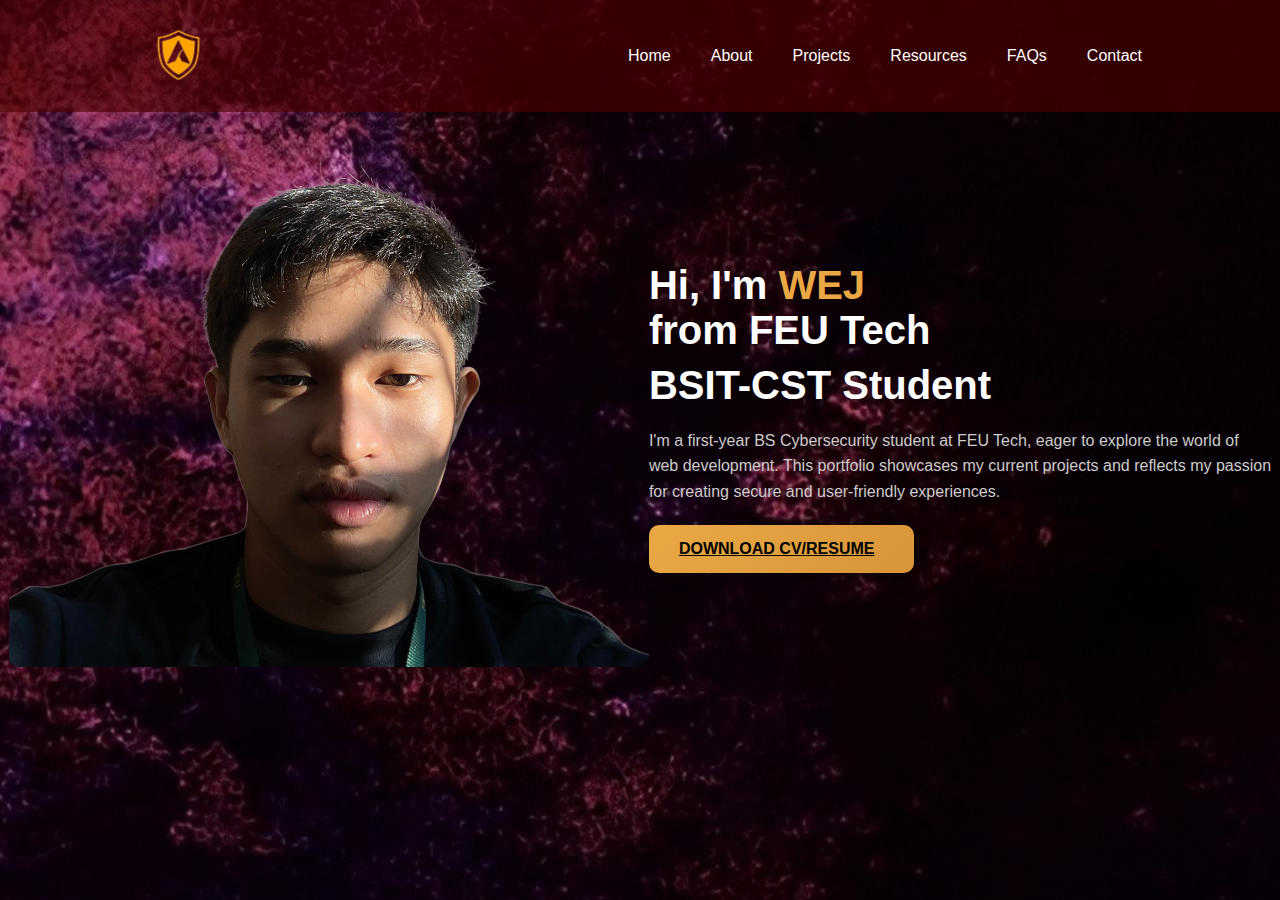
<file: index.html>
<!DOCTYPE html>
<html lang="en">
<head>
    <meta charset="UTF-8">
    <meta name="viewport" content="width=device-width, initial-scale=1.0">
    <title>Portfolio</title>
    <link rel="stylesheet" href="./assets/css/style.css">
</head>
<body>
    <header id="header">
        <div class="container">
            <nav>
                <img src="./assets/img/Logo__1_-removebg-preview.png" class="logo" alt="Logo">
                <ul>
                    <li><a href="./index.html">Home</a></li>
                    <li><a href="./pages/about/index.html">About</a></li>
                    <li><a href="./pages/projects/index.html">Projects</a></li>
                    <li><a href="./pages/resources/index.html">Resources</a></li>
                    <li><a href="./pages/FAQs/index.html">FAQs</a></li>
                    <li><a href="./pages/contact/index.html">Contact</a></li>
                </ul>
            </nav>
        </div>
    </header>

     <!-- hero section-->
     <section class="hero">
        <img src="./assets/img/hero-landing-page.png" alt="hero-landing" class="hero-img">
        <div class="header-text">
            <h1>Hi, I'm <span>WEJ</span> <br> from FEU Tech </h1>
            <h3 class="subheader">BSIT-CST Student</h3>
            <p>I'm a first-year BS Cybersecurity student at FEU Tech, eager to explore the world of <br> web development.
               This portfolio showcases my current projects and reflects my passion <br>for creating secure and user-friendly experiences.</p>
            <a href="./assets/docs/Copy of Armamento RESUME.pdf" download class="download-btn">Download CV/Resume
                <i class="fa fa-download"></i>
            </a>
        </div>
    </section>
     <!-- end hero section-->
</body>
</html>
</file>
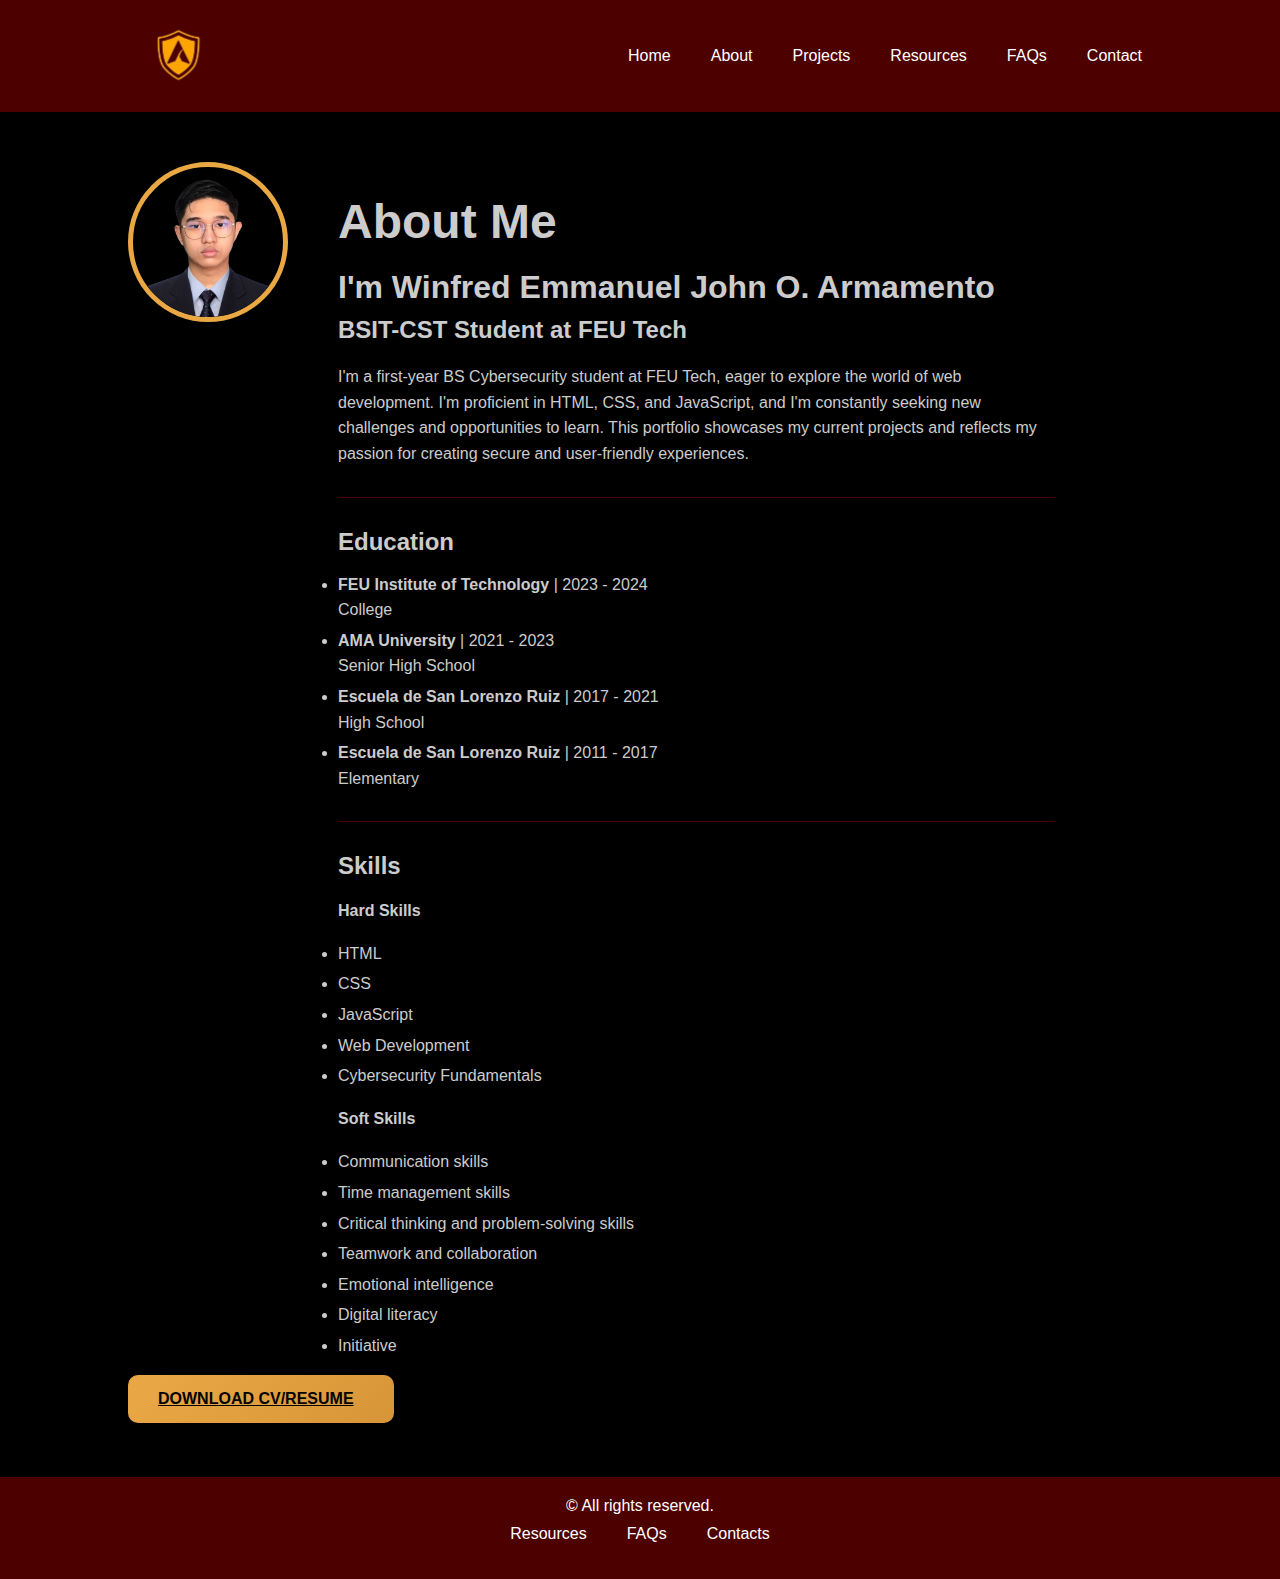
<file: pages/about/index.html>
<!DOCTYPE html>
<html lang="en">
<head>
    <meta charset="UTF-8">
    <meta name="viewport" content="width=device-width, initial-scale=1.0">
    <title>About</title>
    <link rel="stylesheet" href="../about/assets/css/style.css">
</head>
<body>
    <header id="header">
        <div class="container">
            <nav>
                <img src="../about/assets/img/Logo__1_-removebg-preview.png" class="logo" alt="Logo">
                <ul>
                    <li><a href="../../index.html">Home</a></li>
                    <li><a href="../about/index.html">About</a></li>
                    <li><a href="../projects/index.html">Projects</a></li>
                    <li><a href="../resources/index.html">Resources</a></li>
                    <li><a href="../FAQs/index.html">FAQs</a></li>
                    <li><a href="../contact/index.html">Contact</a></li>
                </ul>
            </nav>
        </div>
    </header>

    <section class="about-section">
        <div class="container">
            <div class="about-content">
                <div class="about-image">
                    <img src="../about/assets/img/formal-img.png" alt="Profile Picture">
                </div>
                <div class="about-text">
                    <h1>About Me</h1>
                    <h2>I'm Winfred Emmanuel John O. Armamento</h2>
                    <h3>BSIT-CST Student at FEU Tech</h3>
                    <p>I'm a first-year BS Cybersecurity student at FEU Tech, eager to explore the world of web development. I'm proficient in HTML, CSS, and JavaScript, and I'm constantly seeking new challenges and opportunities to learn. This portfolio showcases my current projects and reflects my passion for creating secure and user-friendly experiences.</p>
                    
                    <div class="section-divider"></div>
                    
                    <h3 class="subheader">Education</h3>
                    <ul class="list">
                        <li><strong>FEU Institute of Technology</strong> | 2023 - 2024 <br> College</li>
                        <li><strong>AMA University</strong> | 2021 - 2023 <br> Senior High School</li>
                        <li><strong>Escuela de San Lorenzo Ruiz</strong> | 2017 - 2021 <br> High School</li>
                        <li><strong>Escuela de San Lorenzo Ruiz</strong> | 2011 - 2017 <br> Elementary</li>
                    </ul>
                    
                    <div class="section-divider"></div>
                    
                    <h3 class="subheader">Skills</h3>
                    
                    <h4 class="subheader">Hard Skills</h4>
                    <ul class="list">
                        <li>HTML</li>
                        <li>CSS</li>
                        <li>JavaScript</li>
                        <li>Web Development</li>
                        <li>Cybersecurity Fundamentals</li>
                    </ul>
                    
                    <h4 class="subheader">Soft Skills</h4>
                    <ul class="list">
                        <li>Communication skills</li>
                        <li>Time management skills</li>
                        <li>Critical thinking and problem-solving skills</li>
                        <li>Teamwork and collaboration</li>
                        <li>Emotional intelligence</li>
                        <li>Digital literacy</li>
                        <li>Initiative</li>
                    </ul>
                </div>
            </div>
            <a href="./assets/docs/Copy of Armamento RESUME.pdf" download class="download-btn">Download CV/Resume
                <i class="fa fa-download"></i>
            </a>
        </div>
    </section>

    <footer>
        <div class="container">
            <p>&copy; All rights reserved.</p>
            <ul>
                <li><a href="../resources/index.html">Resources</a></li>
                <li><a href="../FAQs/index.html">FAQs</a></li>
                <li><a href="../contact/index.html">Contacts</a></li>
            </ul>
        </div>
    </footer>
</body>
</html>
</file>
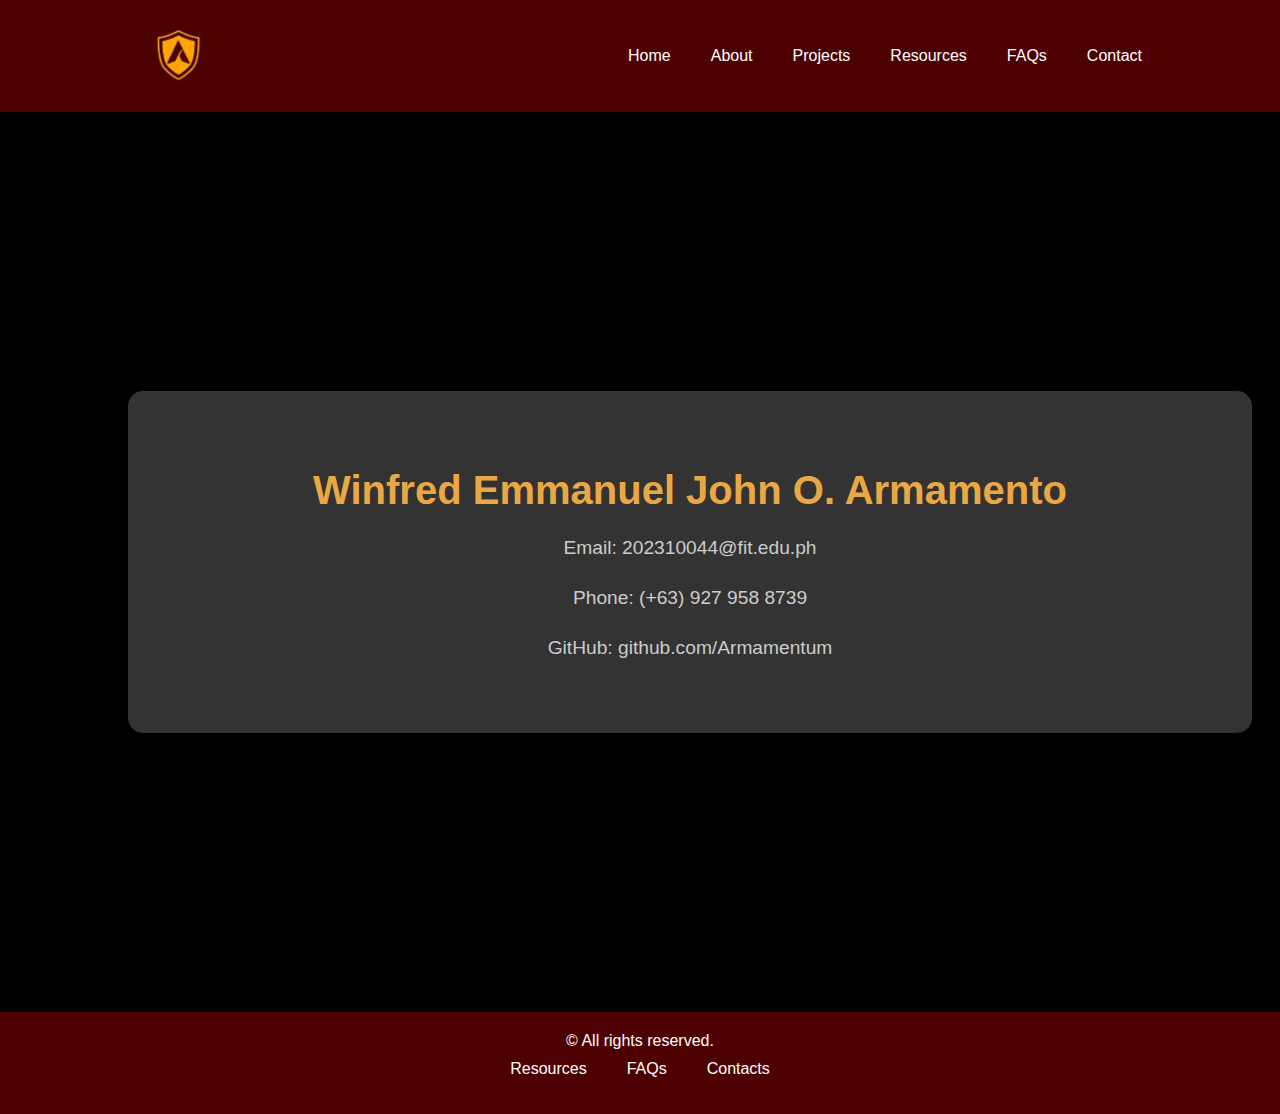
<file: pages/contact/index.html>
<!DOCTYPE html>
<html lang="en">
<head>
    <meta charset="UTF-8">
    <meta name="viewport" content="width=device-width, initial-scale=1.0">
    <title>Contact</title>
    <link rel="stylesheet" href="../contact/assets/css/style.css">
</head>
<body>
    <header id="header">
        <div class="container">
            <nav>
                <img src="./assets/img/Logo__1_-removebg-preview.png" class="logo" alt="Logo">
                <ul>
                    <li><a href="../../index.html">Home</a></li>
                    <li><a href="../about/index.html">About</a></li>
                    <li><a href="../projects/index.html">Projects</a></li>
                    <li><a href="../resources/index.html">Resources</a></li>
                    <li><a href="../FAQs/index.html">FAQs</a></li>
                    <li><a href="../contact/index.html">Contact</a></li>
                </ul>
            </nav>
        </div>
    </header>

    <section class="hero-section">
        <div class="container">
            <div class="contact-card">
                <h1>Winfred Emmanuel John O. Armamento</h1>
                <p>Email: 202310044@fit.edu.ph</p>
                <p>Phone: (+63) 927 958 8739</p>
                <p>GitHub: github.com/Armamentum</p>
            </div>
        </div>
    </section>

    <footer>
        <div class="container">
            <p>&copy; All rights reserved.</p>
            <ul>
                <li><a href="../resources/index.html">Resources</a></li>
                <li><a href="../FAQs/index.html">FAQs</a></li>
                <li><a href="../contact/index.html">Contacts</a></li>
            </ul>
        </div>
    </footer>
</body>
</html>
</file>
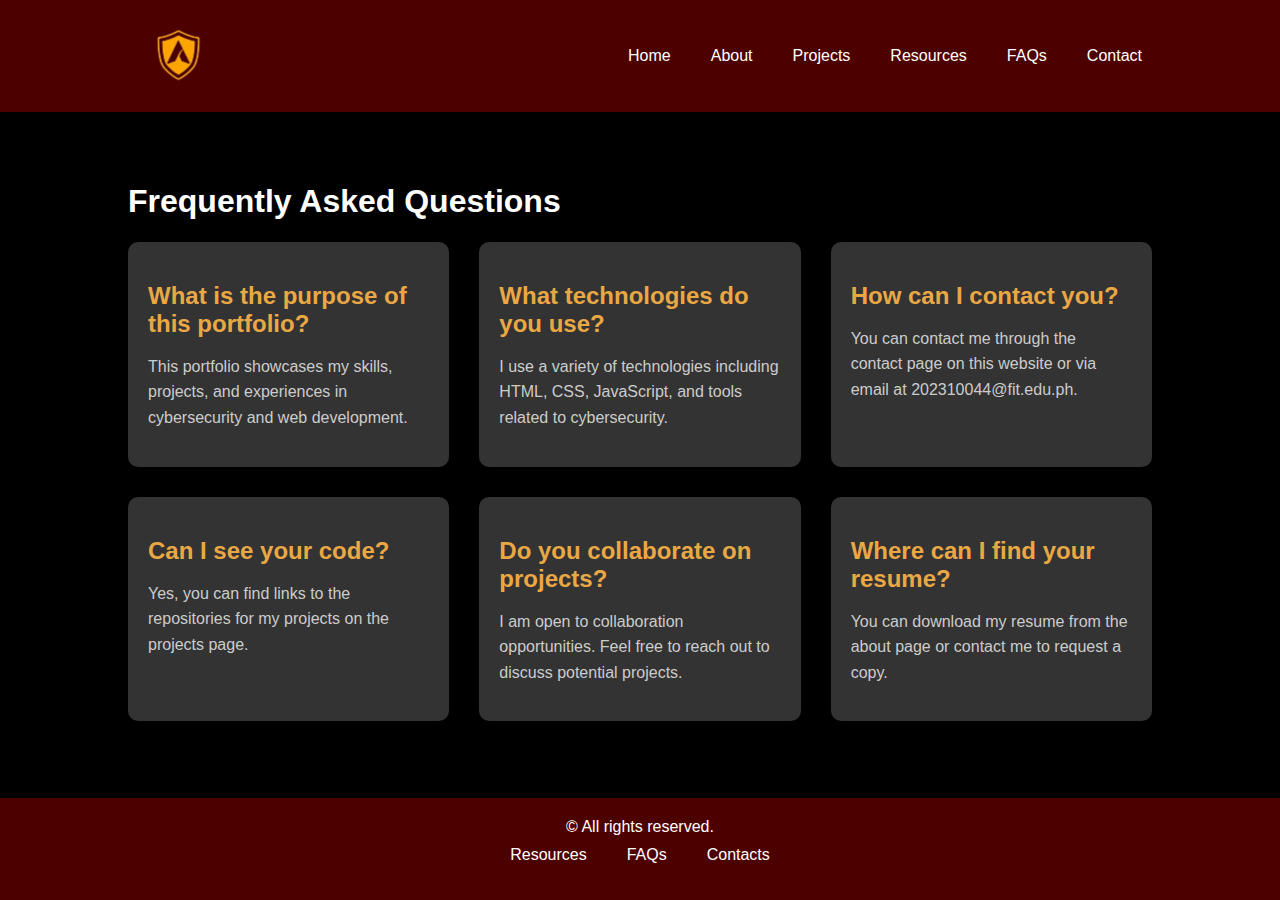
<file: pages/FAQs/index.html>
<!DOCTYPE html>
<html lang="en">
<head>
    <meta charset="UTF-8">
    <meta name="viewport" content="width=device-width, initial-scale=1.0">
    <title>FAQs</title>
    <link rel="stylesheet" href="../FAQs/assets/css/style.css">
</head>
<body>
    <header id="header">
        <div class="container">
            <nav>
                <img src="./assets/img/Logo__1_-removebg-preview.png" class="logo" alt="Logo">
                <ul>
                    <li><a href="../../index.html">Home</a></li>
                    <li><a href="../about/index.html">About</a></li>
                    <li><a href="../projects/index.html">Projects</a></li>
                    <li><a href="../resources/index.html">Resources</a></li>
                    <li><a href="../FAQs/index.html">FAQs</a></li>
                    <li><a href="../contact/index.html">Contact</a></li>
                </ul>
            </nav>
        </div>
    </header>

    <main>
        <section class="faqs-section">
            <div class="container">
                <h1>Frequently Asked Questions</h1>
                <div class="faqs-content">
                    <div class="faq">
                        <h2>What is the purpose of this portfolio?</h2>
                        <p>This portfolio showcases my skills, projects, and experiences in cybersecurity and web development.</p>
                    </div>
                    <div class="faq">
                        <h2>What technologies do you use?</h2>
                        <p>I use a variety of technologies including HTML, CSS, JavaScript, and tools related to cybersecurity.</p>
                    </div>
                    <div class="faq">
                        <h2>How can I contact you?</h2>
                        <p>You can contact me through the contact page on this website or via email at 202310044@fit.edu.ph.</p>
                    </div>
                    <div class="faq">
                        <h2>Can I see your code?</h2>
                        <p>Yes, you can find links to the repositories for my projects on the projects page.</p>
                    </div>
                    <div class="faq">
                        <h2>Do you collaborate on projects?</h2>
                        <p>I am open to collaboration opportunities. Feel free to reach out to discuss potential projects.</p>
                    </div>
                    <div class="faq">
                        <h2>Where can I find your resume?</h2>
                        <p>You can download my resume from the about page or contact me to request a copy.</p>
                    </div>
                </div>
            </div>
        </section>
    </main>

    <footer>
        <div class="container">
            <p>&copy; All rights reserved.</p>
            <ul>
                <li><a href="../resources/index.html">Resources</a></li>
                <li><a href="../FAQs/index.html">FAQs</a></li>
                <li><a href="../contact/index.html">Contacts</a></li>
            </ul>
        </div>
    </footer>
</body>
</html>
</file>
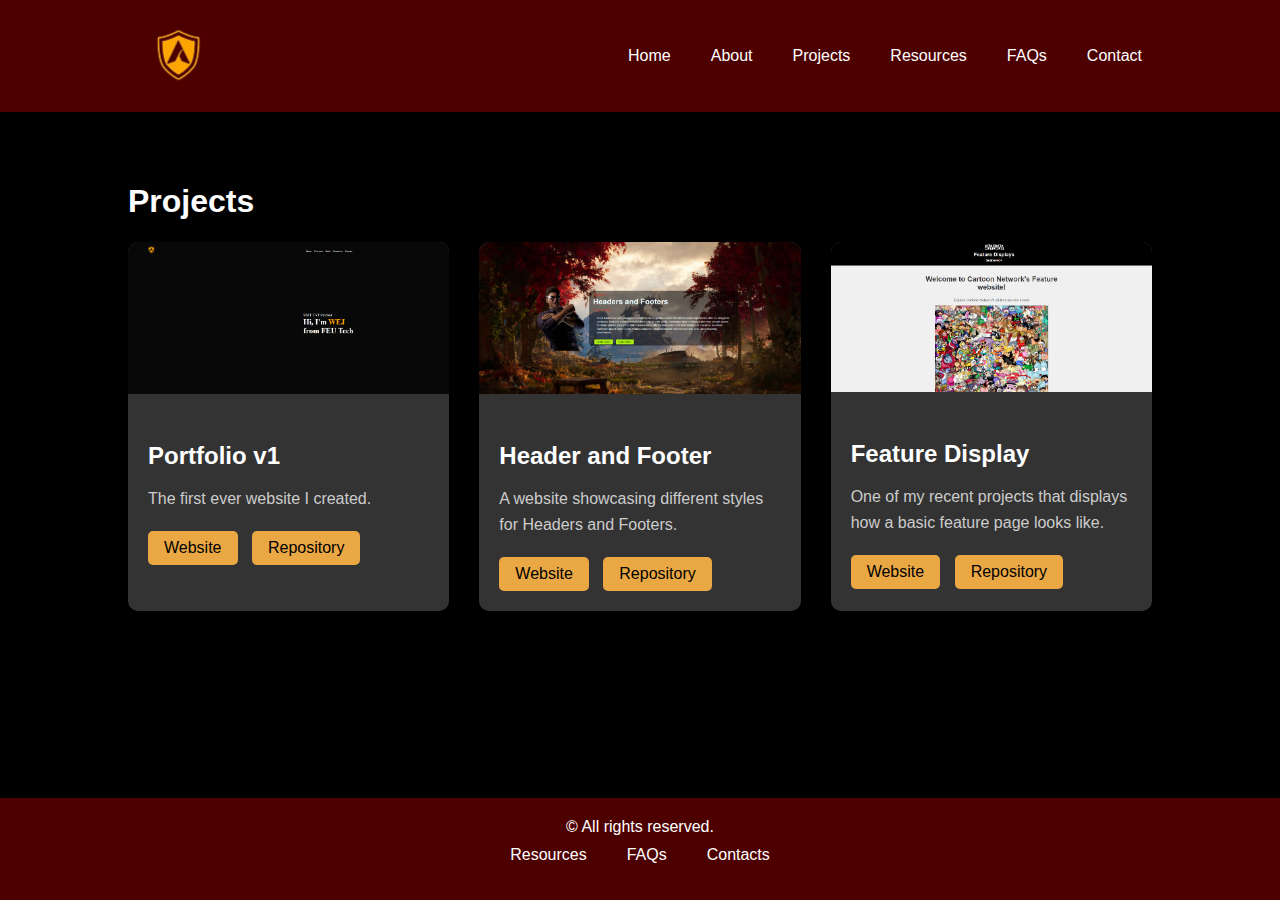
<file: pages/projects/index.html>
<!DOCTYPE html>
<html lang="en">
<head>
    <meta charset="UTF-8">
    <meta name="viewport" content="width=device-width, initial-scale=1.0">
    <title>Projects</title>
    <link rel="stylesheet" href="../projects/assets/css/style.css">
</head>
<body>
    <header id="header">
        <div class="container">
            <nav>
                <img src="../projects/assets/img/Logo__1_-removebg-preview.png" class="logo" alt="Logo">
                <ul>
                    <li><a href="../../index.html">Home</a></li>
                    <li><a href="../about/index.html">About</a></li>
                    <li><a href="../projects/index.html">Projects</a></li>
                    <li><a href="../resources/index.html">Resources</a></li>
                    <li><a href="../FAQs/index.html">FAQs</a></li>
                    <li><a href="../contact/index.html">Contact</a></li>
                </ul>
            </nav>
        </div>
    </header>

    <div class="projects-section">
        <div class="container">
            <h1>Projects</h1>
            <div class="projects-container">
                <div class="project-card">
                    <img src="./assets/img/resume-v1.png" alt="Project 1 Screenshot">
                    <div class="project-info">
                        <h3>Portfolio v1</h3>
                        <p>The first ever website I created.</p>
                        <div class="project-links">
                            <a href="https://armamentum.github.io/WD-Resume-Armamento/" target="_blank">Website</a>
                            <a href="https://github.com/Armamentum/WD-Resume-Armamento" target="_blank">Repository</a>
                        </div>
                    </div>
                </div>
                <!-- Repeat the project card structure for each project -->
                <div class="project-card">
                    <img src="./assets/img/header-footer.png" alt="Project 2 Screenshot">
                    <div class="project-info">
                        <h3>Header and Footer</h3>
                        <p>A website showcasing different styles for Headers and Footers.</p>
                        <div class="project-links">
                            <a href="https://armamentum.github.io/WD-Seatwork-3/" target="_blank">Website</a>
                            <a href="https://github.com/Armamentum/WD-Seatwork-3" target="_blank">Repository</a>
                        </div>
                    </div>
                </div>
                <!-- Repeat for other projects -->
                <div class="project-card">
                    <img src="./assets/img/feature-display.png" alt="Project 3 Screenshot">
                    <div class="project-info">
                        <h3>Feature Display</h3>
                        <p>One of my recent projects that displays how a basic feature page looks like.</p>
                        <div class="project-links">
                            <a href="https://armamentum.github.io/WD-SEATWORK-4/" target="_blank">Website</a>
                            <a href="https://github.com/Armamentum/WD-SEATWORK-4" target="_blank">Repository</a>
                        </div>
                    </div>
                </div>
                <!-- Repeat for other projects -->
            </div>
        </div>
    </div>

    <footer>
        <div class="container">
            <p>&copy; All rights reserved.</p>
            <ul>
                <li><a href="../resources/index.html">Resources</a></li>
                <li><a href="../resources/index.html">FAQs</a></li>
                <li><a href="../resources/index.html">Contacts</a></li>
            </ul>
        </div>
    </footer>
</body>
</html>
</file>
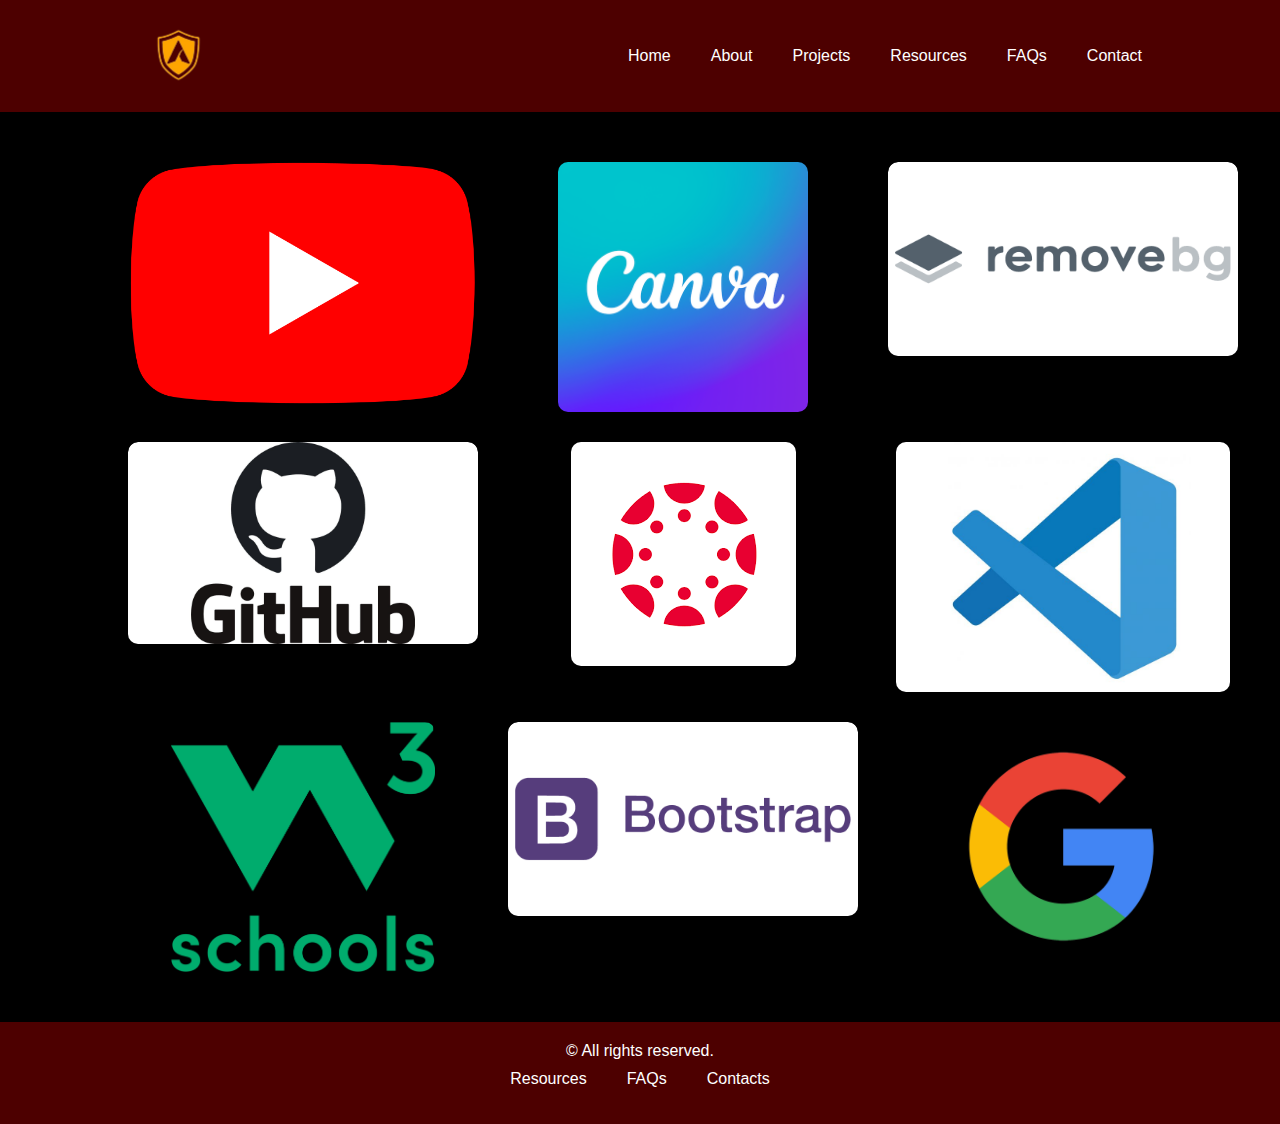
<file: pages/resources/index.html>
<!DOCTYPE html>
<html lang="en">
<head>
    <meta charset="UTF-8">
    <meta name="viewport" content="width=device-width, initial-scale=1.0">
    <title>Resources</title>
    <link rel="stylesheet" href="../resources/assets/css/style.css">
</head>
<body>
    <header id="header">
        <div class="container">
            <nav>
                <img src="./assets/img/Logo__1_-removebg-preview.png" class="logo" alt="Logo">
                <ul>
                    <li><a href="../../index.html">Home</a></li>
                    <li><a href="../about/index.html">About</a></li>
                    <li><a href="../projects/index.html">Projects</a></li>
                    <li><a href="../resources/index.html">Resources</a></li>
                    <li><a href="../FAQs/index.html">FAQs</a></li>
                    <li><a href="../contact/index.html">Contact</a></li>
                </ul>
            </nav>
        </div>
    </header>

    <section class="resources-section">
        <div class="container">
            <div class="resources-container">
                <!-- block for each resource -->
                <div class="resource-card">
                    <a href="https://www.youtube.com/" target="_blank">
                        <img src="../resources/assets/img/rsrc-yt.png" alt="Example Logo">
                    </a>
                </div>
                <!-- block ends -->
                <div class="resource-card">
                    <a href="https://www.canva.com/" target="_blank">
                        <img src="../resources/assets/img/rsrc-canva.png" alt="Example Logo">
                    </a>
                </div>
                <div class="resource-card">
                    <a href="https://www.remove.bg/" target="_blank">
                        <img src="../resources/assets/img/rsrc-rmvbg.png" alt="Example Logo">
                    </a>
                </div>
                <div class="resource-card">
                    <a href="https://github.com/" target="_blank">
                        <img src="../resources/assets/img/rsrc-git.jpg" alt="Example Logo">
                    </a>
                </div>
                <div class="resource-card">
                    <a href="https://feu.instructure.com/" target="_blank">
                        <img src="../resources/assets/img/rsrc-instruct.png" alt="Example Logo">
                    </a>
                </div>
                <div class="resource-card">
                    <a href="https://code.visualstudio.com/" target="_blank">
                        <img src="../resources/assets/img/rsrc-vsc.jpg" alt="Example Logo">
                    </a>
                </div>
                <div class="resource-card">
                    <a href="https://www.w3schools.com/" target="_blank">
                        <img src="../resources/assets/img/rsrc-w3s.png" alt="Example Logo">
                    </a>
                </div>
                <div class="resource-card">
                    <a href="https://getbootstrap.com/" target="_blank">
                        <img src="../resources/assets/img/rsrc-btstrp.png" alt="Example Logo">
                    </a>
                </div>
                <div class="resource-card">
                    <a href="https://www.google.com/" target="_blank">
                        <img src="../resources/assets/img/rsrc-ggl.png" alt="Example Logo">
                    </a>
                </div>
            </div>
        </div>
    </section>

    <footer>
        <div class="container">
            <p>&copy; All rights reserved.</p>
            <ul>
                <li><a href="../resources/index.html">Resources</a></li>
                <li><a href="../FAQs/index.html">FAQs</a></li>
                <li><a href="../contact/index.html">Contacts</a></li>
            </ul>
        </div>
    </footer>
</body>
</html>
</file>
<file: assets/css/style.css>
/* style.css */
body {
    font-family: Arial, sans-serif;
    margin: 0;
    padding: 0;
    box-sizing: border-box;
    background: url(../img/rs-bg.jpg);
    background-repeat: no-repeat;
    background-position: center;
    color: #fff;
}

header, footer {
    background: #4d0000a1;
    color: #fff;
    padding: 10px 0;
}

.container {
    width: 80%;
    margin: 0 auto;
}

nav {
    display: flex;
    align-items: center;
    justify-content: space-between;
}

nav .logo {
    width: 100px;
}

nav ul {
    list-style: none;
    display: flex;
    gap: 20px;
}

nav ul li {
    margin: 0;
}

nav ul li a {
    color: #fff;
    text-decoration: none;
    padding: 10px;
    transition: background 0.3s;
}

nav ul li a:hover {
    background: #EAA845;
    color: #000;
    border-radius: 5px;
}

.hero {
    display: flex;
    justify-content: center;
    align-items: center;
    padding: 50px 0;
}

.hero-content {
    display: flex;
    align-items: center;
    gap: 50px; /* Adjust gap as needed */
}

.hero-img {
    max-width: 50%; /* Adjust size as needed */
    height: auto;
    border-radius: 10px; /* Optional: add border radius for styling */
    animation: breathe 5s infinite;
}

.header-text {
    max-width: 50%; /* Adjust size as needed */
}

.header-text h1 {
    font-size: 2.5em;
    margin: 10px 0;
    animation: slide-in 2s ease-out;
}

.header-text h1 span {
    color: #EAA845;
}

.header-text h3 {
    font-size: 1.5em;
    margin: 10px 0;
}
h3.subheader{
    font-size: 2.5em;
    margin: 10px 0;
    animation: slide-out 2s ease-out;
}

.header-text p {
    font-size: 1em;
    line-height: 1.6;
    margin: 20px 0;
    color: #ccc; /* Adjust text color for better readability */
}

.download-btn {
    display: inline-block;
    background: linear-gradient(135deg, #EAA845, #d79539);
    color: #000;
    padding: 15px 30px;
    border: none;
    border-radius: 10px;
    box-shadow: 0 5px 15px rgba(0, 0, 0, 0.3);
    text-transform: uppercase;
    font-weight: bold;
    transition: all 0.3s ease;
    position: relative;
    overflow: hidden;
}

.download-btn:hover {
    background: linear-gradient(135deg, #d79539, #EAA845);
    color: #fff;
    transform: translateY(-5px);
}

.download-btn::before {
    content: "";
    position: absolute;
    top: 0;
    left: 0;
    width: 100%;
    height: 100%;
    background: rgba(0, 0, 0, 0.1);
    z-index: 1;
    opacity: 0;
    transition: opacity 0.3s ease;
}

.download-btn:hover::before {
    opacity: 1;
}

.download-btn i {
    margin-left: 10px;
}

/* Slide-in animation for h1 */
@keyframes slide-in {
    0% {
        transform: translateX(-100%);
        opacity: 0;
    }
    100% {
        transform: translateX(0);
        opacity: 1;
    }
}

/* Slide-in animation for h3 */
@keyframes slide-out {
    0% {
        transform: translateX(100%);
        opacity: 0;
    }
    100% {
        transform: translateX(0);
        opacity: 1;
    }
}

/* Breathe animation for hero image */
@keyframes breathe {
    0%, 100% {
        transform: scale(1);
    }
    50% {
        transform: scale(1.05);
    }
}
</file>
<file: pages/about/assets/css/style.css>
/* style.css */
body {
    font-family: Arial, sans-serif;
    margin: 0;
    padding: 0;
    box-sizing: border-box;
    background-color: #000; /* Set background to black */
    color: #fff; /* Set text color to white for contrast */
}

header, footer {
    background: #4d0000;
    color: #fff;
    padding: 10px 0;
}

.container {
    width: 80%;
    margin: 0 auto;
}

nav {
    display: flex;
    align-items: center;
    justify-content: space-between;
}

nav .logo {
    width: 100px;
}

nav ul {
    list-style: none;
    display: flex;
    gap: 20px;
}

nav ul li {
    margin: 0;
}

nav ul li a {
    color: #fff;
    text-decoration: none;
    padding: 10px;
    transition: background 0.3s;
}

.list li{
    list-style:disc
}

nav ul li a:hover {
    background: #EAA845;
    color: #000;
    border-radius: 5px;
}

.about-section {
    padding: 50px 0;
    color: #ccc;
}

.about-content {
    display: flex;
    align-items: flex-start;
    gap: 50px;
}

.about-image {
    flex-shrink: 0;
}

.about-image img {
    width: 150px;
    height: 150px;
    border-radius: 50%;
    border: 5px solid #EAA845;
    animation: breathe 5s infinite;
}

.about-text {
    max-width: 70%;
}

.about-section h1 {
    font-size: 3em;
    margin-bottom: 20px;
}

.about-text h2 {
    font-size: 2em;
    margin: 10px 0;
}

.about-text h3 {
    font-size: 1.5em;
    margin: 10px 0;
}

.about-text p {
    font-size: 1em;
    line-height: 1.6;
    margin: 20px 0;
    color: #ccc; /* Adjust text color for better readability */
}

.about-text ul {
    list-style-type: none;
    padding: 0;
}

.about-text ul li {
    font-size: 1em;
    line-height: 1.6;
    margin: 5px 0;
    color: #ccc;
}

.section-divider {
    border-top: 1px solid #4d0000;
    margin: 30px 0;
}

footer {
    text-align: center;
    padding: 20px 0;
}

footer p {
    margin: 0;
}

footer ul {
    list-style: none;
    padding: 0;
    display: flex;
    justify-content: center;
    gap: 20px;
    margin-top: 10px;
}

footer ul li {
    margin: 0;
}

footer ul li a {
    color: #fff;
    text-decoration: none;
    padding: 10px;
    transition: background 0.3s;
}

footer ul li a:hover {
    background: #EAA845;
    color: #000;
    border-radius: 5px;
}

.download-btn {
    display: inline-block;
    background: linear-gradient(135deg, #EAA845, #d79539);
    color: #000;
    padding: 15px 30px;
    border: none;
    border-radius: 10px;
    box-shadow: 0 5px 15px rgba(0, 0, 0, 0.3);
    text-transform: uppercase;
    font-weight: bold;
    transition: all 0.3s ease;
    position: relative;
    overflow: hidden;
}

.download-btn:hover {
    background: linear-gradient(135deg, #d79539, #EAA845);
    color: #fff;
    transform: translateY(-5px);
}

.download-btn::before {
    content: "";
    position: absolute;
    top: 0;
    left: 0;
    width: 100%;
    height: 100%;
    background: rgba(0, 0, 0, 0.1);
    z-index: 1;
    opacity: 0;
    transition: opacity 0.3s ease;
}

.download-btn:hover::before {
    opacity: 1;
}

.download-btn i {
    margin-left: 10px;
}


/* Breathe animation for profile image */
@keyframes breathe {
    0%, 100% {
        transform: scale(1);
    }
    50% {
        transform: scale(1.05);
    }
}
</file>
<file: pages/contact/assets/css/style.css>
/* style.css */
body {
    font-family: Arial, sans-serif;
    margin: 0;
    padding: 0;
    box-sizing: border-box;
    background-color: #000;
    color: #fff;
}

header, footer {
    background: #4d0000;
    color: #fff;
    padding: 10px 0;
}

.container {
    width: 80%;
    margin: 0 auto;
}

nav {
    display: flex;
    align-items: center;
    justify-content: space-between;
}

nav .logo {
    width: 100px;
}

nav ul {
    list-style: none;
    display: flex;
    gap: 20px;
}

nav ul li {
    margin: 0;
}

nav ul li a {
    color: #fff;
    text-decoration: none;
    padding: 10px;
    transition: background 0.3s;
}

nav ul li a:hover {
    background: #EAA845;
    color: #000;
    border-radius: 5px;
}

.hero-section {
    display: flex;
    justify-content: center;
    align-items: center;
    height: 100vh; /* Full viewport height */
}

.contact-card {
    background-color: #333;
    padding: 50px;
    border-radius: 15px;
    box-shadow: 0 8px 16px rgba(0, 0, 0, 0.2);
    text-align: center;
    max-width: 100%;
    width: 100%; /* Adjusted width to fill most of the screen */
    animation: float 3s infinite ease-in-out;
    transition: transform 0.3s;
}

.contact-card h1 {
    font-size: 2.5em;
    margin-bottom: 20px;
    color: #EAA845;
}

.contact-card p {
    font-size: 1.2em;
    line-height: 1.6;
    color: #ccc;
}

footer {
    text-align: center;
    padding: 20px 0;
    background: #4d0000;
}

footer p {
    margin: 0;
}

footer ul {
    list-style: none;
    padding: 0;
    display: flex;
    justify-content: center;
    gap: 20px;
    margin-top: 10px;
}

footer ul li {
    margin: 0;
}

footer ul li a {
    color: #fff;
    text-decoration: none;
    padding: 10px;
}

footer ul li a:hover {
    background: #EAA845;
    color: #000;
    border-radius: 5px;
}

/* Float animation for contact card */
@keyframes float {
    0%, 100% {
        transform: translateY(0);
    }
    50% {
        transform: translateY(-10px);
    }
}
</file>
<file: pages/FAQs/assets/css/style.css>
/* style.css */
body {
    font-family: Arial, sans-serif;
    margin: 0;
    padding: 0;
    box-sizing: border-box;
    background-color: #000; /* Set background to black */
    color: #fff; /* Set text color to white for contrast */
    display: flex;
    flex-direction: column;
    min-height: 100vh; /* Ensure full viewport height */
}

header, footer {
    background: #4d0000;
    color: #fff;
    padding: 10px 0;
    width: 100%;
}

.container {
    width: 80%;
    margin: 0 auto;
}

nav {
    display: flex;
    align-items: center;
    justify-content: space-between;
}

nav .logo {
    width: 100px;
}

nav ul {
    list-style: none;
    display: flex;
    gap: 20px;
}

nav ul li {
    margin: 0;
}

nav ul li a {
    color: #fff;
    text-decoration: none;
    padding: 10px;
    transition: background 0.3s;
}

nav ul li a:hover {
    background: #EAA845;
    color: #000;
    border-radius: 5px;
}

.faqs-section {
    padding: 50px 0;
    flex: 1; /* Grow to fill remaining space */
}

.faqs-content {
    display: grid;
    grid-template-columns: repeat(auto-fit, minmax(300px, 1fr));
    gap: 30px;
}

.faq {
    background-color: #333;
    padding: 20px;
    border-radius: 10px;
    box-shadow: 0 4px 8px rgba(0, 0, 0, 0.1);
    animation: float 3s ease-in-out infinite; /* Floating animation */
    transition: transform 0.5s; /* Smooth transition for hover effect */
}

.faq h2 {
    font-size: 1.5em;
    margin-bottom: 10px;
    color: #EAA845;
}

.faq p {
    font-size: 1em;
    line-height: 1.6;
    color: #ccc;
}

.faq:hover {
    transform: rotate(360deg); /* Spin effect on hover */
}

footer {
    text-align: center;
    padding: 20px 0;
    margin-top: auto; /* Push footer to bottom */
    background: #4d0000; /* Ensure consistent background color */
}

footer p {
    margin: 0;
}

footer ul {
    list-style: none;
    padding: 0;
    display: flex;
    justify-content: center;
    gap: 20px;
    margin-top: 10px;
}

footer ul li {
    margin: 0;
}

footer ul li a {
    color: #fff;
    text-decoration: none;
    padding: 10px;
}

footer ul li a:hover {
    background: #EAA845;
    color: #000;
    border-radius: 5px;
}

/* Floating animation keyframes */
@keyframes float {
    0%, 100% {
        transform: translateY(0);
    }
    50% {
        transform: translateY(-10px);
    }
}
</file>
<file: pages/projects/assets/css/style.css>
/* style.css */
body {
    font-family: Arial, sans-serif;
    margin: 0;
    padding: 0;
    box-sizing: border-box;
    background-color: #000; /* Set background to black */
    color: #fff; /* Set text color to white for contrast */
    display: flex;
    flex-direction: column;
    min-height: 100vh; /* Ensure full viewport height */
}

header, footer {
    background: #4d0000;
    color: #fff;
    padding: 10px 0;
    width: 100%;
}

.container {
    width: 80%;
    margin: 0 auto;
}

nav {
    display: flex;
    align-items: center;
    justify-content: space-between;
}

nav .logo {
    width: 100px;
}

nav ul {
    list-style: none;
    display: flex;
    gap: 20px;
}

nav ul li {
    margin: 0;
}

nav ul li a {
    color: #fff;
    text-decoration: none;
    padding: 10px;
    transition: background 0.3s;
}

nav ul li a:hover {
    background: #EAA845;
    color: #000;
    border-radius: 5px;
}

.projects-section {
    padding: 50px 0;
    flex: 1; /* Grow to fill remaining space */
}

.projects-container {
    display: grid;
    grid-template-columns: repeat(auto-fit, minmax(300px, 1fr));
    gap: 30px;
}

.project-card {
    background-color: #333;
    border-radius: 10px;
    overflow: hidden;
    box-shadow: 0 4px 8px rgba(0, 0, 0, 0.1);
    transition: transform 0.3s ease-in-out;
}

.project-card img {
    width: 100%;
    height: auto;
    border-top-left-radius: 10px;
    border-top-right-radius: 10px;
}

.project-info {
    padding: 20px;
}

.project-info h3 {
    font-size: 1.5em;
    margin-bottom: 10px;
}

.project-info p {
    color: #ccc;
    font-size: 1em;
    line-height: 1.6;
}

.project-links {
    margin-top: 20px;
}

.project-links a {
    display: inline-block;
    background-color: #EAA845;
    color: #000;
    text-decoration: none;
    padding: 8px 16px;
    margin-right: 10px;
    border-radius: 5px;
    transition: background-color 0.3s;
}

.project-links a:hover {
    background-color: #d79539;
}

footer {
    text-align: center;
    padding: 20px 0;
    margin-top: auto; /* Push footer to bottom */
    background: #4d0000; /* Ensure consistent background color */
}

footer p {
    margin: 0;
}

footer ul {
    list-style: none;
    padding: 0;
    display: flex;
    justify-content: center;
    gap: 20px;
    margin-top: 10px;
}

footer ul li {
    margin: 0;
}

footer ul li a {
    color: #fff;
    text-decoration: none;
    padding: 10px;
}

footer ul li a:hover {
    background: #EAA845;
    color: #000;
    border-radius: 5px;
}
</file>
<file: pages/resources/assets/css/style.css>
/* style.css */
body {
    font-family: Arial, sans-serif;
    margin: 0;
    padding: 0;
    box-sizing: border-box;
    background-color: #000; /* Set background to black */
    color: #fff; /* Set text color to white for contrast */
    display: flex;
    flex-direction: column;
    min-height: 100vh; /* Ensure full viewport height */
}

header, footer {
    background: #4d0000;
    color: #fff;
    padding: 10px 0;
    width: 100%;
}

.container {
    width: 80%;
    margin: 0 auto;
}

nav {
    display: flex;
    align-items: center;
    justify-content: space-between;
}

nav .logo {
    width: 100px;
}

nav ul {
    list-style: none;
    display: flex;
    gap: 20px;
}

nav ul li {
    margin: 0;
}

nav ul li a {
    color: #fff;
    text-decoration: none;
    padding: 10px;
    transition: background 0.3s;
}

nav ul li a:hover {
    background: #EAA845;
    color: #000;
    border-radius: 5px;
}

.resources-section {
    padding: 50px 0;
    flex: 1; /* Grow to fill remaining space */
}

.resources-container {
    display: grid;
    grid-template-columns: repeat(3, 1fr); /* Fixed three-column layout */
    gap: 30px;
}

.resource-card {
    width: 350px;
    height: 250px;
    display: flex;
    justify-content: center;
    align-items: center;
    background-color: #00000000;
    border-radius: 10px;
    overflow: hidden;
    transition: transform 0.3s ease-in-out, box-shadow 0.3s ease-in-out;
    position: relative; /* Ensure the pseudo-element is positioned correctly */
}

.resource-card::before {
    content: '';
    position: absolute;
    top: 0;
    left: 0;
    right: 0;
    bottom: 0;
    background: rgba(0, 0, 0, 0);
    transition: opacity 0.3s ease-in-out;
    opacity: 0;
    border-radius: 10px;
}

.resource-card:hover::before {
    opacity: 1;
}

.resource-card:hover {
    transform: translateY(-10px) rotate(360deg);
    box-shadow: 0 8px 16px rgba(0, 0, 0, 0);
}

.resource-card img {
    max-width: 100%;
    max-height: 100%;
    border-radius: 10px;
    object-fit: contain; /* Ensure the image maintains its aspect ratio and fits within the card */
}

.resource-card a {
    display: block;
    width: 100%;
    height: 100%;
    text-align: center;
    z-index: 1; /* Ensure the link is above the pseudo-element */
}

footer {
    text-align: center;
    padding: 20px 0;
    margin-top: auto; /* Push footer to bottom */
    background: #4d0000; /* Ensure consistent background color */
}

footer p {
    margin: 0;
}

footer ul {
    list-style: none;
    padding: 0;
    display: flex;
    justify-content: center;
    gap: 20px;
    margin-top: 10px;
}

footer ul li {
    margin: 0;
}

footer ul li a {
    color: #fff;
    text-decoration: none;
    padding: 10px;
}

footer ul li a:hover {
    background: #EAA845;
    color: #000;
    border-radius: 5px;
}
</file>
